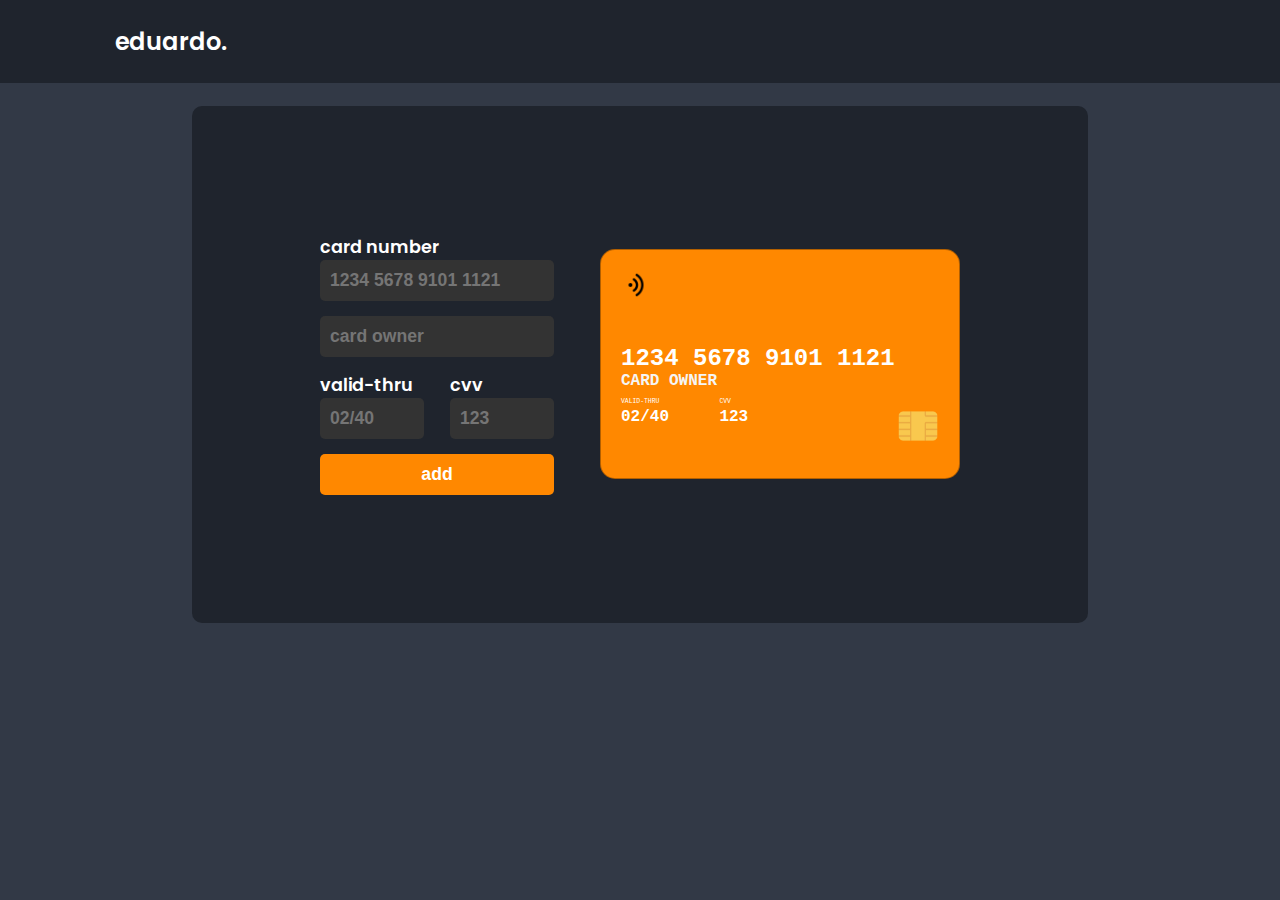
<file: project-ccard.html>
<!DOCTYPE html>
<html lang="en">
<head>
    <meta charset="UTF-8">
    <meta http-equiv="X-UA-Compatible" content="IE=edge">
    <meta name="viewport" content="width=device-width, initial-scale=1.0">
    <title>Credit Card Form</title>
    <link rel="stylesheet" href="assets/css/card.css">
    
    <link rel="shortcut icon" href="assets/img/favicon.ico" type="image/x-icon">
</head>
<body>
    <main class="container">
        <section>
            <header class="header">
                <a href="index.html" class="logo">eduardo.</a>
        
                <i class='bx bx-menu' id="menu-icon"></i>
            </header>
        </section>
        <section class="ui">
            <div class="container-left">
                <form id="credit-card">
                    <div class="number-container">
                        <label>Card Number</label>
                        <input type="text" name="card-number" id="card-number" maxlength="19" placeholder="1234 5678 9101 1121"
                        required
                        onkeypress="return event.charCode >= 48 && event.charCode <= 57">
                    </div>
                    <div class="name-container">
                        <label></label>
                        <input type="text" name="name-text" id="name-text" maxlength="30" placeholder="card owner"
                        required
                        onkeypress="return (event.charCode > 64 && event.charCode < 91) || (event.charCode > 96 && event.charCode < 123) || event.key == ' '">
                    </div>
                    <div class="infos-container">
                        <div class="expiration-container">
                            <label>Valid-thru</label>
                            <input type="text" name="valid-thru-text" id="valid-thru-text" maxlength="5" placeholder="02/40"
                            required
                            
                            onkeypress="return event.charCode >=48 && event.charCode <= 57">
                        </div>
                        <div class="cvv-container">
                            <label>CVV</label>
                            <input type="text" name="cvv-text" id="cvv-text" maxlength="3" placeholder="123"
                            required
                            onkeypress="return event.charCode >=48 && event.charCode <= 57">
                        </div>
                    </div>
                    <input type="submit" value="add" id="add">
                </form>
            </div>
            <div class="container-right">
                <div class="card">
                    <div class="intern">
                        <img class="approximation" src="assets/img/aprox.png" alt="aproximation">
                        <div class="card-number">
                            <div class="number-vl">1234 5678 9101 1121</div>
                        </div>
                        <div class="card-holder">
                            <label></label>
                            <div class="name-vl">card owner</div>
                        </div>
                        
                        
                        <div class="card-infos">
                            <div class="exp">
                                <label>valid-thru</label>
                                <div class="expiration-vl">02/40</div>
                            </div>


                            <div class="cvv">
                                <label>cvv</label>
                                <div class="cvv-vl">123</div>
                            </div>
                        </div>
                        <img class="chip" src="assets/img/chip.png" alt="chip">
                    </div>
                </div>
            </div>
        </section>
        
    </main>
    <script src="assets/js/card.js"></script>
</body>
</html>
</file>
<file: assets/css/card.css>
@import url('https://fonts.googleapis.com/css2?family=Poppins:wght@300;400;500;600;700;800;900&display=swap');
/* @import url('style.css'); */

:root{
    --bg-color: #1f242d;
    --second-bg-color: #323946;
    --text-color: #fff;
    --main-color: rgb(255, 136, 0);
}

* {
    margin: 0;
    padding: 0;  
    margin: 0;
    padding: 0;
    box-sizing: border-box;
    text-decoration: none;
    border: none;
    outline: none;
    scroll-behavior: smooth;

}

body {
    height: 100%;
    background-color: var(--second-bg-color);
    font-weight: 600;
    text-transform: lowercase;
    font-family: 'Poppins', sans-serif;
}

.header {
    position: fixed;
    top: 0;
    left: 0;
    width: 100%;
    padding: 1.5rem 9%;
    background-color: var(--bg-color);
    display: flex;
    justify-content: space-between;
    align-items: center;
    z-index: 100;
}

.logo{
    font-size: 1.5rem;
    color: var(--text-color);
}

.container {
    width: 100%;
    height: 100%;
    margin: 2% auto;
    padding-top: 5rem;
}

.ui {
    border: 0;
    border-radius: 10px;
    width: 70%;
    margin: 0 auto;
    padding: 10%;
    display: flex;
    gap: 20px;
    background-color: var(--bg-color);
}

.container-left {
    width: 50%;
    text-transform: lowercase;
}

.container-right {
    width: 60%;
    display: flex;
    align-items: center;
}

.card {
    width: 360px;
    height: 230px;
    margin: 0 auto;
    background: var(--main-color);
    border: 1px solid rgba(0,0,0,.3);
    border-radius: 15px;
    text-transform: uppercase;
    font-family: 'Courier New', Courier, monospace;
}

.intern {
    padding: 20px;
}

.approximation {
    width: 30px;
    transform: rotate(90deg);
}

.chip {
    height: 40px;
    position: relative;
    left: 87%;
    bottom: 20px;
}

.card-number {
    margin-top: 40px;
    font-size: 1.5rem;
    font-weight: 700;
    color: white;
    display: flex;
}

.card-holder {
    color: whitesmoke;
}

.card label {
    font-size: .4rem;
    font-weight: 400;
}

.card-infos {
    display: flex;
    width: 40%;
    justify-content: space-between;
    color: white;
}

#credit-card{
    display: flex;
    flex-direction: column;
    gap: 15px;
    font-size: 1.1rem;
    color: white;
}

.number-container, .name-container {
    display: flex;
    flex-direction: column;
}

.expiration-container, .cvv-container {
    width: 50%;
}

input {
    border: 0;
    border-radius: 5px;
    padding: 10px;
    background-color: #333333;
    color: white;
    font-weight: 600;
    font-size: 1.1rem;
    outline: 0;
    width: 90%;
}

input[type="text"]:focus {
    border: 1px solid #95B8D1;
}

input#valid-thru-text, input#cvv-text {
    width: 80%;
}

input[type="submit"] {
    width: 90%;
    background-color: var(--main-color);
    cursor: pointer;
}

.infos-container {
    display: flex;
}


@media (max-width: 1024px) {
    .ui {
        flex-direction: column-reverse;
    }

    .container-left, .container-right {
        width: 100%;
    }
}
</file>
